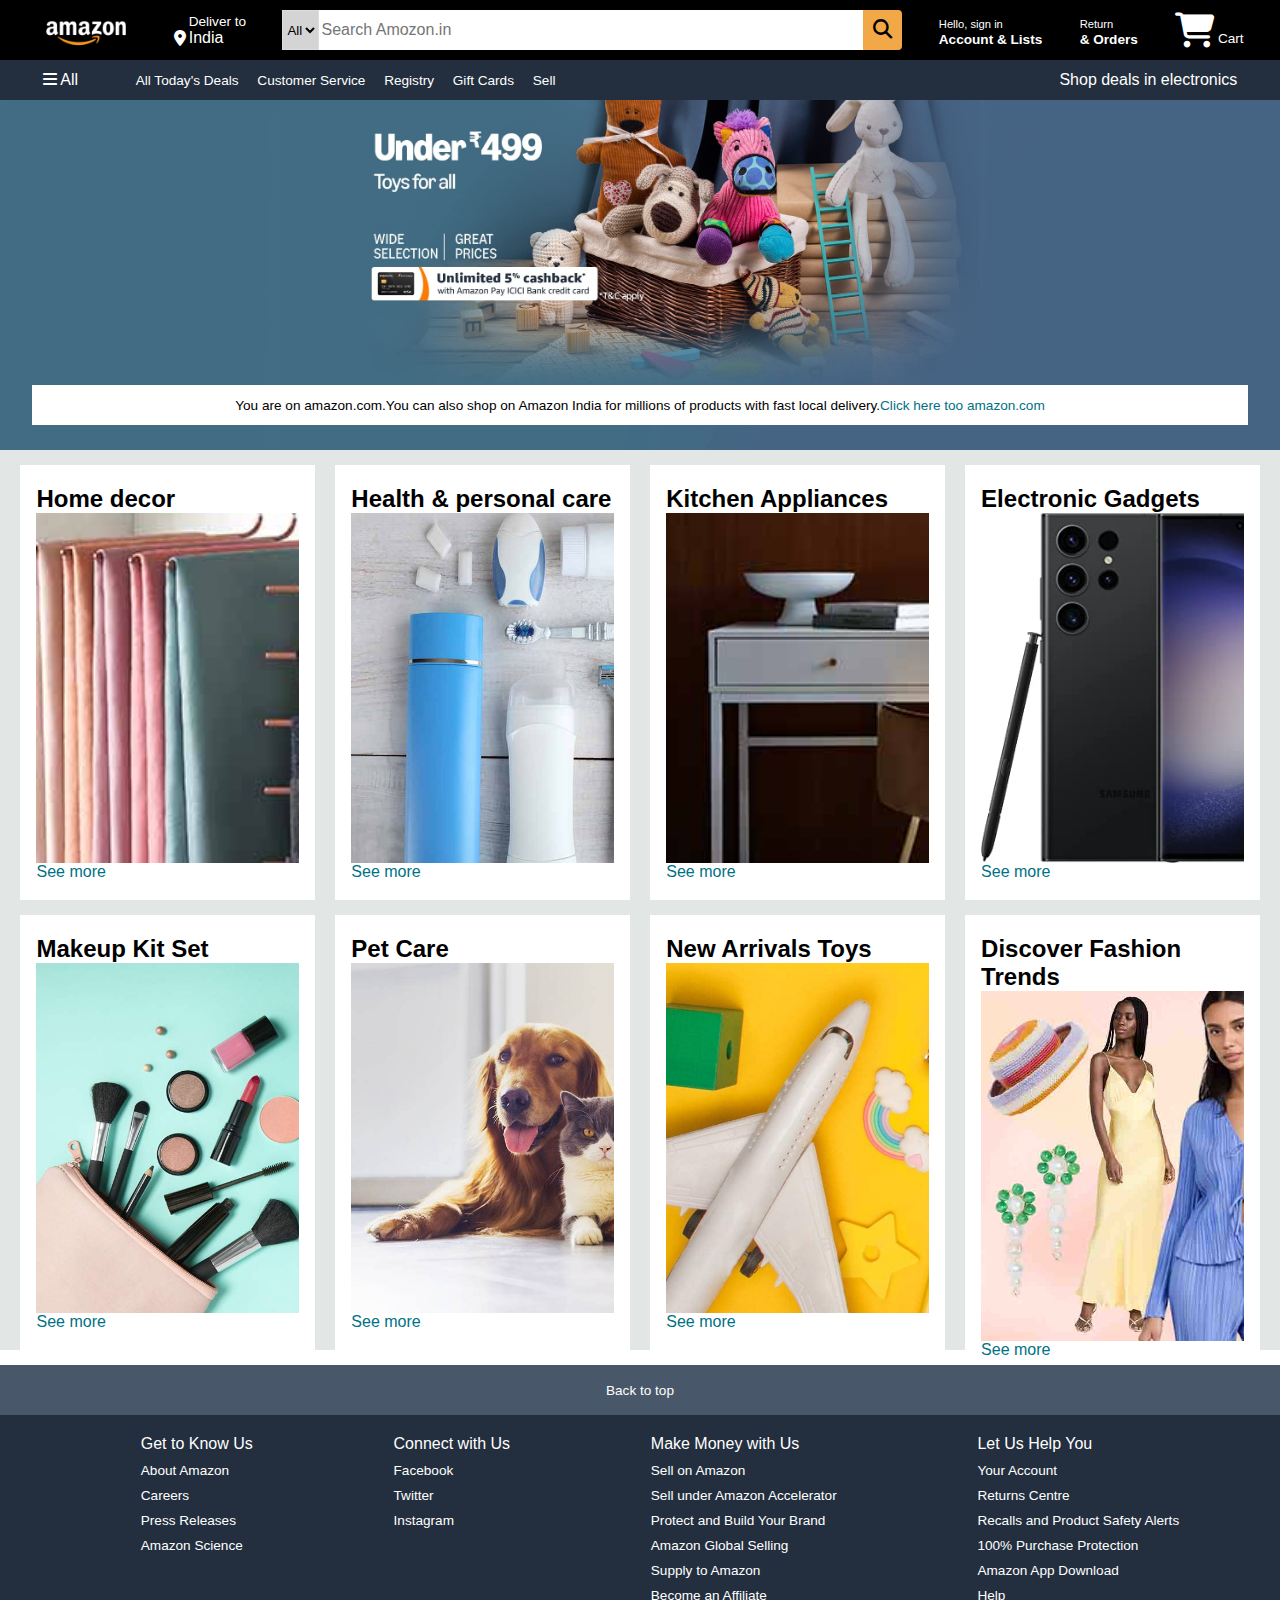
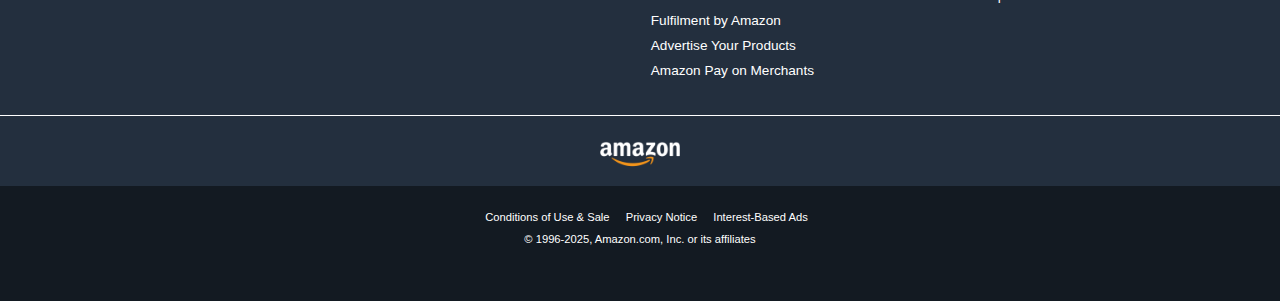
<file: amazon/amazon.html>
<!DOCTYPE html>
<html lang="en">
<head>
    <meta charset="UTF-8">
    <meta name="viewport" content="width=device-width, initial-scale=1.0">
    <link rel="stylesheet" href="amazon.css">
    <link rel="stylesheet" href="https://cdnjs.cloudflare.com/ajax/libs/font-awesome/6.7.2/css/all.min.css">
    <title>Document</title>
</head>
<body>
    <header>
        <div class="navbar">
            <div class="nav-logo border">
                <div class="logo"></div>
            </div>
            <div class="nav-adress border">
                <p class="add-first">Deliver to</p>
                <div class="add-icon">
                    <i class="fa-solid fa-location-dot"></i>
                    <p class="add-sec">India</p>
                </div>
            </div>
            <div class="nav-search">
                <select class="Search-select">
                    <option>All</option>
                </select>
                <input placeholder="Search Amozon.in" class="Search-input">
                <div class="search-icon">
                    <i class="fa-solid fa-magnifying-glass"></i>
                </div>
            </div>
            <div class="nav-signin border">
                <p><span>Hello, sign in</span></p>
                <p class="nav-second">Account & Lists</p>
            </div>
            <div class="nav-return border">
                <p><span>Return</span></p>
                <p class="nav-second">& Orders</p>
            </div>
            <div class="nav-cart border">
                <i class="fa-solid fa-cart-shopping"></i>
                Cart
            </div>
        </div>

        <div class="panel ">
            <div class=" border">
                <i class="fa-solid fa-bars"></i>
                All
            </div>
            <div class="panel-options ">
                <p>All Today's Deals</p>
                <p>Customer Service</p>
                <p>Registry</p>
                <p>Gift Cards</p>
                <p>Sell</p>
                
            </div>
            <div class="panel-deals border">
                Shop deals in electronics
            </div>
        </div>
    </header>
    <div class="hero-section">
        <div class="hero-message">
            <p>You are on amazon.com.You can also shop on Amazon India for millions of products with fast local delivery.<a>Click here too amazon.com</a></p>
        </div>
    </div>
    <div class="shop-section">
    <div class=" box">
        <div class="box-content">
            <h2>Home decor </h2>
            <div class="box1-img"></div>
            <p class="seeMore">See more</p>
        </div>

    </div>
            
    <div class=" box">        
        <div class="box-content">
            <h2>Health & personal care</h2>
            <div class="box2-img"></div>
            <p class="seeMore">See more</p>
        </div></div>
    <div class=" box">
            <div class="box-content">
            <h2>Kitchen Appliances</h2>
            <div class="box3-img"></div>
            <p class="seeMore">See more</p>
        </div>
    </div>
    <div class="box">
            <div class="box-content">
            <h2>Electronic Gadgets</h2>
            <div class="box4-img"></div>
            <p class="seeMore">See more</p>
        </div>
    </div>
    <div class=" box">
        <div class="box-content">
            <h2>Makeup Kit Set</h2>
            <div class="box5-img"></div>
            <p class="seeMore">See more</p>
        </div>

    </div>
            
    <div class=" box">        
        <div class="box-content">
            <h2>Pet Care</h2>
            <div class="box6-img"></div>
            <p class="seeMore">See more</p>
        </div></div>
    <div class=" box">
            <div class="box-content">
            <h2>New Arrivals Toys</h2>
            <div class="box7-img"></div>
            <p class="seeMore">See more</p>
        </div>
    </div>
    <div class=" box">
            <div class="box-content">
            <h2>Discover Fashion Trends</h2>
            <div class="box8-img"></div>
            <p class="seeMore">See more</p>
        </div>
    </div>
    </div>
<footer>
    <div class="foot-panel1">
        Back to top
    </div>
    <div class="foot-panel2">
        <ul>

            <p>Get to Know Us</p>
            <a href="#">About Amazon</a>
            <a href="#">Careers</a>
            <a href="#">Press Releases</a>
            <a href="#">Amazon Science</a>
            
        </ul>
        <ul>

            <p>Connect with Us</p>
            <a href="#">Facebook</a>
            <a href="#">Twitter</a>
            <a href="#">Instagram</a>
            
        </ul>
        <ul>

            <p>Make Money with Us</p>
            <a href="#">Sell on Amazon</a>
            <a href="#">Sell under Amazon Accelerator</a>
            <a href="#">Protect and Build Your Brand</a>
            <a href="#">Amazon Global Selling</a>
            <a href="#">Supply to Amazon</a>
            <a href="#">Become an Affiliate</a>
            <a href="#">Fulfilment by Amazon</a>
            <a href="#">Advertise Your Products</a>
            <a href="#">Amazon Pay on Merchants</a>
            
            
        </ul>
        <ul>

            <p>Let Us Help You</p>
            <a href="#">Your Account</a>
            <a href="#">Returns Centre</a>
            <a href="#">Recalls and Product Safety Alerts</a>
            <a href="#">100% Purchase Protection</a>
            <a href="#">Amazon App Download</a>
            <a href="#">Help</a>
            
        </ul>
    </div>
    <div class="foot-panel3">
        <div class="panel3-logo"></div>
    </div>
    <div class="foot-panel4">
        <div class="foot-panel4-1">
            <a href="#">Conditions of Use & Sale</a>
            <a href="#">Privacy Notice</a>
            <a href="#">Interest-Based Ads</a>
        </div>
        <div class="copyright">
            <p>© 1996-2025, Amazon.com, Inc. or its affiliates</p>
        </div>
    </div>




</footer>



</body>
</html>
</file>
<file: amazon/amazon.css>
*{
    margin: 0;
    font-family: arial;
    border:border-box;
}
.navbar{
    height: 60px;
    background-color: black;
    color: white;
    display: flex;
    align-items: center;
    justify-content: space-evenly;

}
.nav-logo{
    height: 50px;
    width: 100px;
}
.logo{
    height: 50px;
    background-image: url(images/amazon_logo.png);
    background-size: cover;
    width: 100%;
}
.border{
    border: 1.5px solid transparent;
}
.border:hover{
    border: 1.5px solid white;
}
/**  BOX2 **/
.add-first{
    color: white;
    font-size: 0.85rem;
    margin-left: 15px;

}
.add-sec{
    font-size: 1rem;
    margin-left: 3px;
}
.add-icon{
    display: flex;
    align-items: center;
}
            /** BoX3 **/


.nav-search{
    display: flex;
    justify-content: space-evenly;
    background-color: #F3A847;
    width: 620px;
    height: 40px;
    border-radius: 4px;
}
.search-select{
    background-color: #f3f3f3;
    width: 50px;
    text-align: center;
    border-top-left-radius: 4px;
    border-bottom-right-radius: 4px;
    border-right: none;
}
.Search-input{
    width: 100%;
    font-size: 1rem;
    border: none;
}
.search-icon{
    width: 45px;
    display: flex;
    justify-content: center;
    align-items: center;
    font-size: 1.2rem;
    border-top-right-radius: 4px;
    border-bottom-right-radius: 4px;
    color: black;

}
.nav-search:hover{
    border: 2px solid #F3A847;
    
}
/**BOX4**/
span{
    font-size: 0.7rem;
}
.nav-second{
    font-size: 0.85rem;
    font-weight: 700;
}
/** BOX6**/
.nav-cart i{
    font-size: 35px;

}
.nav-cart{
    font-size: 0.85rem;
}
/** SECOND HEADER**/
.panel{
    height: 40px;
    background-color: #232F3E;
    display: flex;
    color: white;
    align-items: center;
    justify-content: space-evenly;
}
.Search-select{
    border-color: #DDDDDD;
    
    background-color: #D4D4D4;
}
.panel-options p{
    display: inline;
    margin-left: 15px;
    cursor: pointer;

}
.panel-options{
    width: 70%;
    font-size: 0.85rem;
}
.panel-options p:hover{
    border: 1px solid white;
}
.panel-deals{
    font-size: 0.95;
}
/**HEROPAGE**/
.hero-section{
    background-image: url(images/heropage.jpg);
    height: 350px;
    background-size:cover ;
    display: flex;
    justify-content: center;
    align-items:flex-end;
}
.hero-message{
    background-color: white;
    color: black;
    height: 40px;
    width: 95%;
    display: flex;
    justify-content: center;
    align-items: center;
    font-size: 0.85rem;
    margin-bottom: 25px;

}
.hero-message a{
    color: #007185;
    cursor: pointer;
}
/** SHOP SECTIONS**/
.shop-section{
    display: flex;
    flex-wrap: wrap;
    justify-content: space-evenly;
    background-color: #e2e7e6;
   
}
.box{
    /* border: 2px solid black; */
    height: 400px;
    width: 23%;
    background-color: white;
    padding: 20px 0px 15px ;
    margin-top: 15px;
    
}
.box1-img{
    background-image: url(images/box1_image.jpg);
    height: 350px;
    margin-left: 1rem; /*16px**/
    margin-right: 1rem;
    background-size: cover;


}

.box2-img{
    background-image: url(images/box2_image.jpg);
    height: 350px;
    margin-left: 1rem; /*16px**/
    margin-right: 1rem;
    background-size: cover;
}

.box3-img{
    background-image: url(images/box3_image.jpg);
    height: 350px;
    margin-left: 1rem; /*16px**/
    margin-right: 1rem;
    background-size: cover;
}
.box4-img{
    background-image: url(images/box4_image.jpg);
    height: 350px;
    margin-left: 1rem; /*16px**/
    margin-right: 1rem;
    background-size: cover;
}
.box5-img{
    background-image: url(images/box5_image.jpg);
    height: 350px;
    margin-left: 1rem; /*16px**/
    margin-right: 1rem;
    background-size: cover;
}
.box6-img{
    background-image: url(images/box6_image.jpg);
    height: 350px;
    margin-left: 1rem; /*16px**/
    margin-right: 1rem;
    background-size: cover;
}
.box7-img{
    background-image: url(images/box7_image.jpg);
    height: 350px;
    margin-left: 1rem; /*16px**/
    margin-right: 1rem;
    background-size: cover;
}
.box8-img{
    background-image: url(images/box8_image.jpg);
    height: 350px;
    margin-left: 1rem; /*16px**/
    margin-right: 1rem;
    background-size: cover;
}
.box-content p{
    color: #007185;
}
.box-content h2{
    margin-left: 1rem;
}
.box-content p{
    margin-left: 1rem;
}
.seeMore{
    cursor: pointer;
}
.seeMore:hover{
    text-decoration: underline;
}
/**FOOTER**/
footer{
    margin-top: 15px;
}
.foot-panel1{
    color: white;
    background-color:#485769;
    width: 100%;
    height: 50px;
    display: flex;
    justify-content: center;
    align-items: center;
    font-size: 0.85rem;
    cursor: pointer;
}
.foot-panel1:hover{
    text-decoration: underline;

}
.foot-panel2{
    background-color: #232F3E;
    color: white;
    height: 300px;
    display: flex;
    justify-content: space-evenly;
}
.foot-panel2 a{
    color: white;
}
ul{
    margin-top: 20px;
}
ul a{
    display: block;
    font-size: 0.85rem;
    margin-top: 10px;
    color: #DDDDDD;
    text-decoration: none;
}
ul a:hover{
    text-decoration: underline;
}
.foot-panel3{
    background-color: #232F3E;
    color: #DDDDDD;
    width: 100%;
    height: 70px;
    border-top: 0.5px solid white;
    display: flex;
    justify-content: center;
    align-items: center;
}
.panel3-logo{
    background-image: url(images/amazon_logo.png);
    width:100px ;
    height: 50px;
    background-size: cover;
}
.foot-panel4{
    background-color: #131A22;
    height:90px ;
    color: white;
    /* display: flex; */
    font-size: 0.7rem;
    text-align: center;
    padding-top: 25px;
}
.foot-panel4-1 a{
    color: white;
    text-decoration: none;
    margin-left: 13px;
}
.foot-panel4-1 a:hover{

    text-decoration: underline;


}
.copyright{
    margin-top: 10px;
}
</file>
